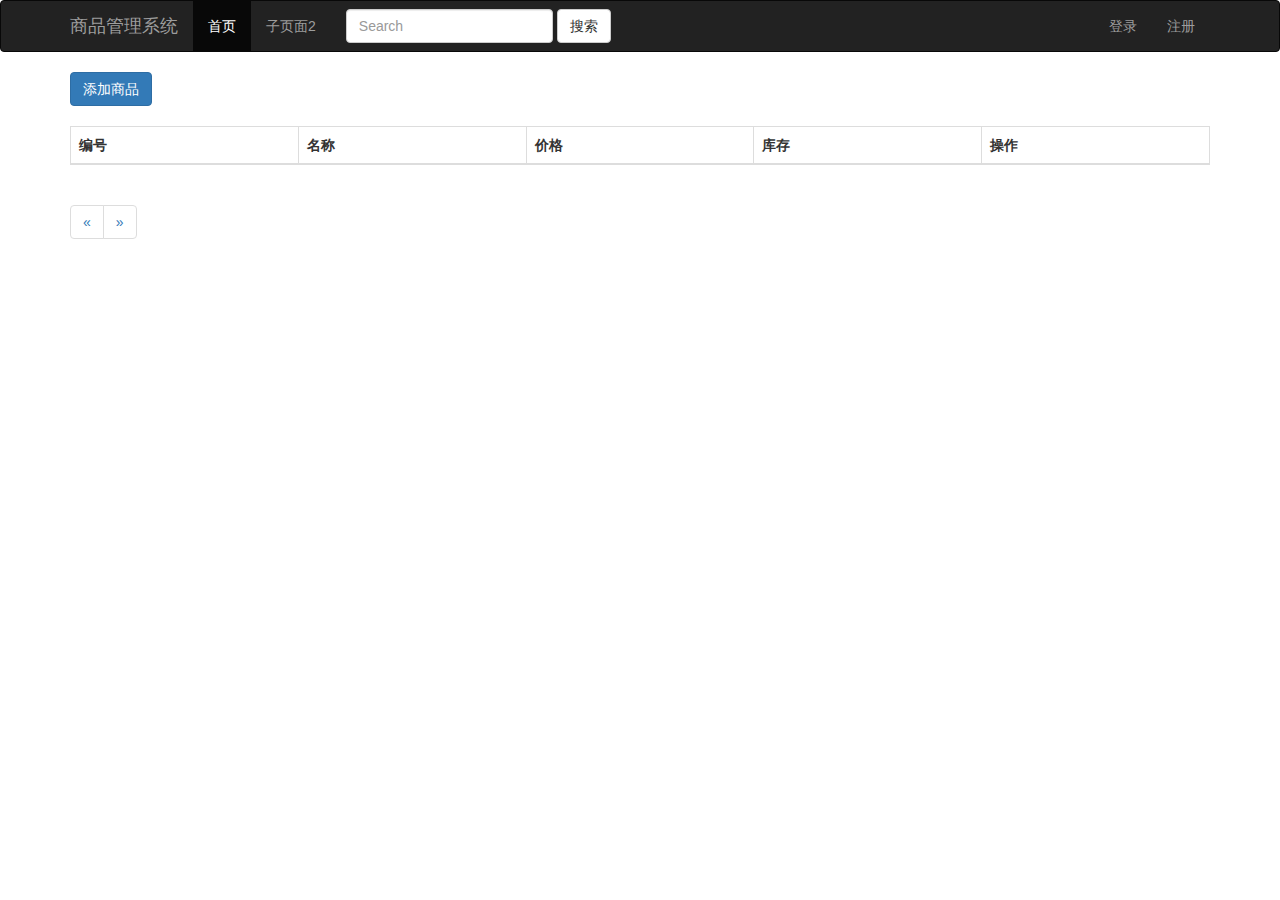
<file: myshop/index.html>
<!DOCTYPE html>
<html>
<head>
	<meta charset="utf-8">
	<title>商品数据管理系统</title>
	<link rel="stylesheet" type="text/css" href="libs/bootstrap/css/bootstrap.min.css">
	<link rel="stylesheet" type="text/css" href="css/index.css">

	<script src="libs/jquery/jquery-3.2.1.js"></script>
	<script src="libs/bootstrap/js/bootstrap.min.js"></script>
	<script src="libs/tools.js"></script>
</head>
<body>
	<nav class="navbar navbar-inverse">
		<div class="container-fluid container">
			<!-- Brand and toggle get grouped for better mobile display -->
			<div class="navbar-header">
				<a class="navbar-brand" href="#">商品管理系统</a>
			</div>

			<!-- Collect the nav links, forms, and other content for toggling -->
			<div class="collapse navbar-collapse" id="bs-example-navbar-collapse-1">
				<ul class="nav navbar-nav">
					<li class="active"><a href="#">首页</a></li>
					<li><a href="#">子页面2</a></li>
				</ul>
				<form class="navbar-form navbar-left">
					<div class="form-group">
						<input type="text" class="form-control" placeholder="Search">
					</div>
					<button type="submit" class="btn btn-default">搜索</button>
				</form>
				<ul class="nav navbar-nav navbar-right" id="login-ul">
					<li><a href="htmls/login.html">登录</a></li>
					<li><a href="htmls/register.html">注册</a></li>
				</ul>
				<ul class="nav navbar-nav navbar-right hidden" id="wellcome">
					<li><a href="#">欢迎您<span id="name-container"></span></a></li>
					<li><a href="#" id="outLogin">退出</a></li>
				</ul>
			</div><!-- /.navbar-collapse -->
		</div><!-- /.container-fluid -->
	</nav>

	<div class="container">

		<!-- 添加商品按钮 -->
		<button type="button" class="btn btn-primary add-btn" data-toggle="modal" data-target="#myModal">添加商品</button>

		<!-- 表格内容区 -->
		<table class="table table-striped table-bordered table-hover table-list">
			<thead>
				<tr>
					<th>编号</th>
					<th>名称</th>
					<th>价格</th>
					<th>库存</th>
					<th>操作</th>
				</tr>
			</thead>
			<tbody id="tbody">
				<!-- <tr>
					<td>1</td>
					<td>鼠标</td>
					<td>
						<span>50.00</span>
						<input type="text" name="">
					</td>
					<td>
						<span>50.00</span>
						<input type="text" name="">
					</td>
					<td>
						<a class="btn btn-primary btn-xs btn-edit" href="javascript:;" role="button">编辑</a>
						<a class="btn btn-danger btn-xs btn-del" href="javascript:;" role="button">删除</a>
						<a class="btn btn-success btn-xs btn-ok" href="javascript:;" role="button">确定</a>
						<a class="btn btn-info btn-xs btn-cancel" href="javascript:;" role="button">取消</a>
					</td>
				</tr> -->
			</tbody>
		</table>

		<!-- 分页导航区 -->
		<nav aria-label="Page navigation">
			<ul class="pagination" id="pagination">
				<li>
					<a class="prePage" href="#" aria-label="Previous">
						<span aria-hidden="true">&laquo;</span>
					</a>
				</li>
				<!-- <li><a href="javascript:;">1</a></li> -->
				<li id="nextPage">
					<a class="nextPage" href="#" aria-label="Next" >
						<span aria-hidden="true">&raquo;</span>
					</a>
				</li>
			</ul>
		</nav>
	</div>



	<!-- 模态框 -->
	<div class="modal fade" id="myModal" tabindex="-1" role="dialog" aria-labelledby="myModalLabel">
		<div class="modal-dialog" role="document">
			<div class="modal-content">
				<div class="modal-header">
					<button type="button" class="close" data-dismiss="modal" aria-label="Close"><span aria-hidden="true">&times;</span></button>
					<h4 class="modal-title" id="myModalLabel">添加商品</h4>
				</div>
				<div class="modal-body">
					<form class="form-horizontal">
						<div class="form-group">
							<label for="inputEmail3" class="col-sm-2 control-label">商品
							名称</label>
							<div class="col-sm-10">
								<input type="email" id="inputName" class="form-control" id="inputEmail3" placeholder="商品名称">
							</div>
						</div>
						<div class="form-group">
							<label for="inputPassword3" class="col-sm-2 control-label">商品单价</label>
							<div class="col-sm-10">
								<input type="Number" id="inputPrice" class="form-control" id="inputPassword3" placeholder="商品单价">
							</div>
						</div>
						<div class="form-group">
							<label for="inputPassword3" class="col-sm-2 control-label">商品数量</label>
							<div class="col-sm-10">
								<input type="Number" id="inputNum" class="form-control" id="inputPassword3" placeholder="商品数量">
							</div>
						</div>
						<div class="form-group">
							<div class="col-sm-offset-2 col-sm-10">
								<div class="checkbox">
									<label>
										<input id="checkB" type="checkbox">七天免登陆
									</label>
								</div>
							</div>
						</div>
					</form>
				</div>
				<div class="modal-footer">
					<button type="button" class="btn btn-default" data-dismiss="modal">关闭</button>
					<button type="button" id="addBtn" class="btn btn-primary">添加商品</button>
				</div>
			</div>
		</div>
	</div>
	<script type="text/javascript" src="js/pagination.js"></script>
	<script type="text/javascript" src="js/select.js"></script>
	<script type="text/javascript" src="js/addShop.js"></script>
	<script type="text/javascript" src="js/edit.js"></script>
	<script type="text/javascript" src="js/islogin.js"></script>
</body>
</html>
</file>
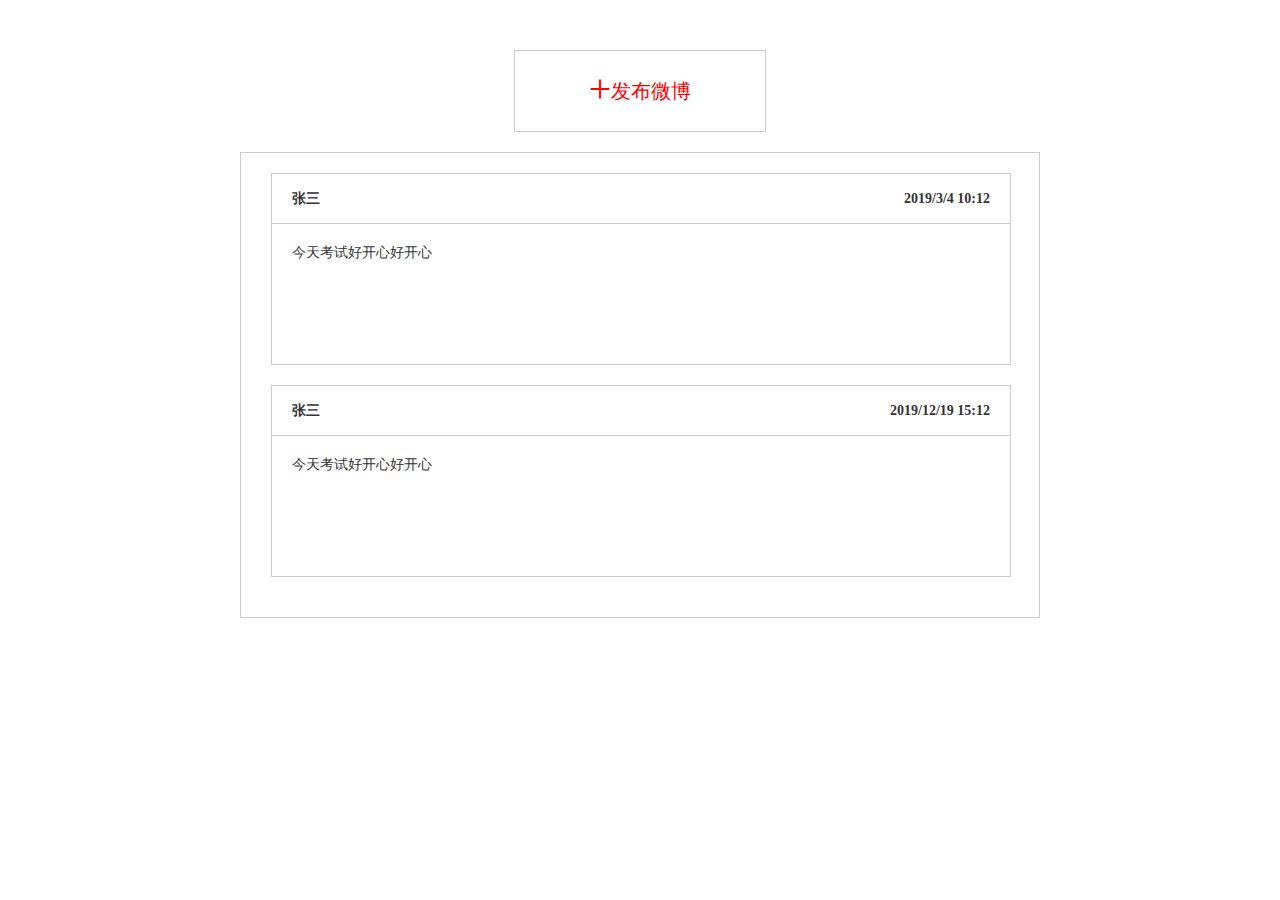
<file: 微博/index.html>
<!DOCTYPE html>
<html>
<head>
	<meta charset="utf-8">
	<title>微博发布</title>
	<link rel="stylesheet" type="text/css" href="style.css">
</head>
<body>
	<div class="box">
		<a href="javascript:;" class="clickBtn"><span>+</span>发布微博</a>
		<ul>
			<li class="weibo">
				<h3 class="userName">张三<span>2019.04.19</span></h3>
				<div>今天考试好开心好开心</div>
				<div class="youBtn">
					<a href="javascript:;" class="reBtn">撤回</a>
					<a href="javascript:;" class="delBtn">删除</a>
				</div>
			</li>
		</ul>

	</div>

	<div class="container">
		<!-- <h4>发布微博</h4>
		<a href="javascript:;" class = 'closeBtn'>x</a>	
		<p><label>用户名：<input type="text" id='username'></label></p>
		<p><label>微博内容：<textarea></textarea></label></p>
		<p><button class="faweibo">发布</button></p> -->
	</div>
	
<script type="text/javascript" src="tools.js"></script>
	
<script type="text/javascript" src="index.js"></script>
<script type="text/javascript" src="show.js"></script>
</body>
</html>
</file>
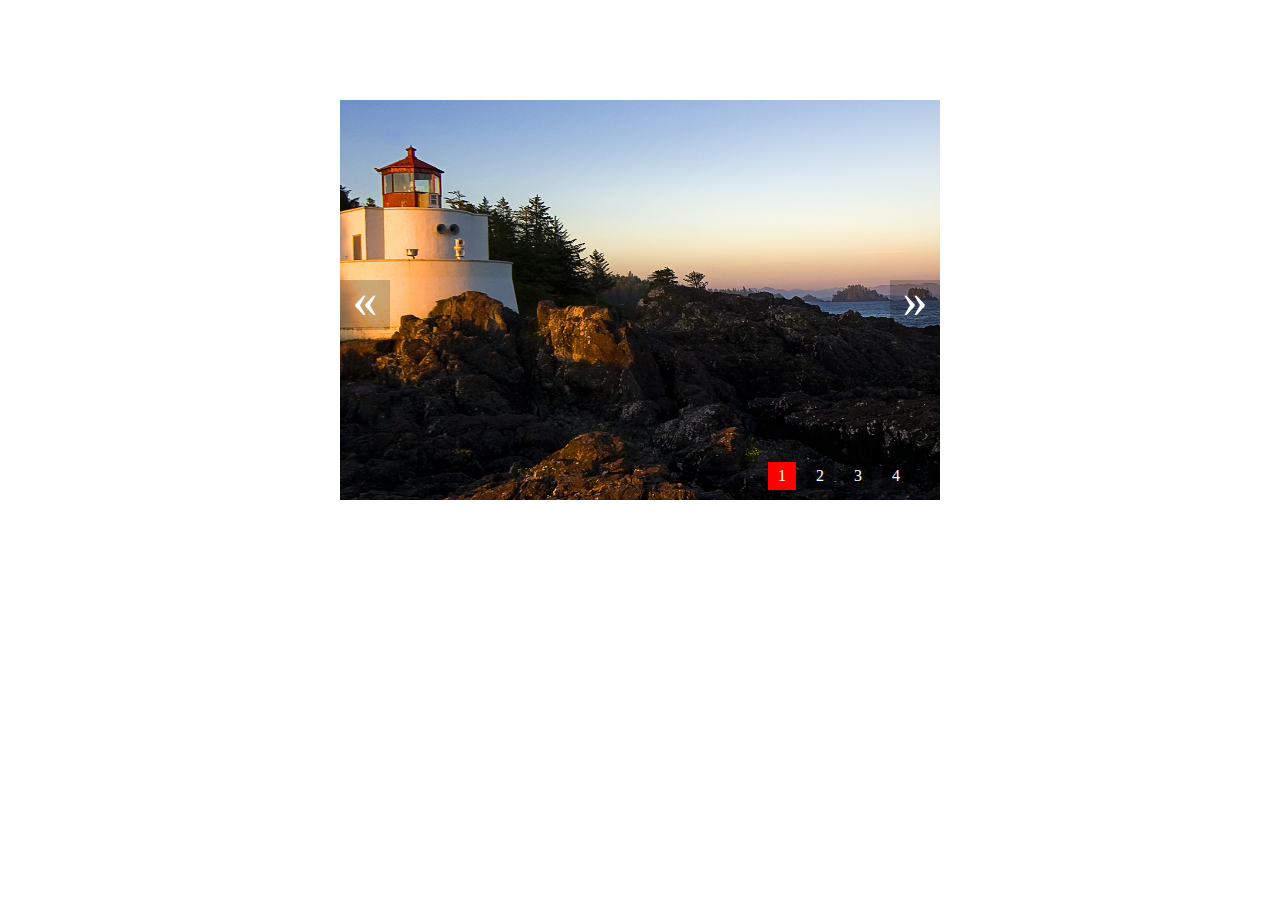
<file: 轮播图面向对象/index.html>
<!DOCTYPE html>
<html>
<head>
	<meta charset="utf-8">
	<title>轮播图面向对象</title>
	<link rel="stylesheet" type="text/css" href="style.css">
</head>
<body>
	<div class="box">
		<ul>
			<li><img src="img/1.jpg"></li>
			<li><img src="img/2.jpg"></li>
			<li><img src="img/3.jpg"></li>
			<li><img src="img/4.jpg"></li>
		</ul>
		<ol>
			<li class="ac">1</li>
			<li>2</li>
			<li>3</li>
			<li>4</li>
		</ol>
		<a href="javascript:;" class="goPre">&laquo;</a>
		<a href="javascript:;" class="goNext">&raquo;</a>
	</div>
	<script type="text/javascript" src="index.js"></script>
</body>
</html>
</file>
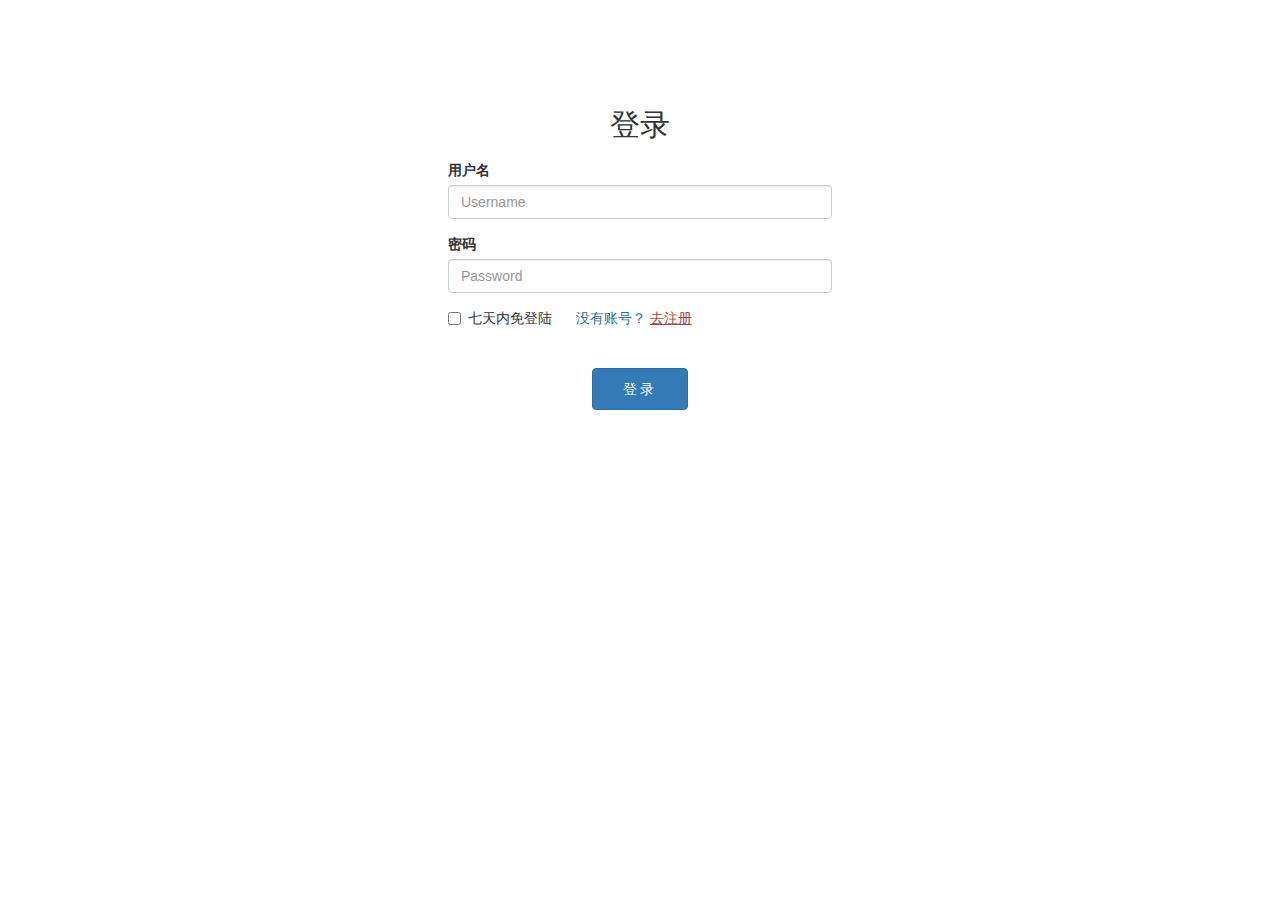
<file: myshop/htmls/login.html>
<!DOCTYPE html>
<html>
<head>
	<meta charset="utf-8">
	<title>登录</title>
	<link rel="stylesheet" type="text/css" href="../libs/bootstrap/css/bootstrap.min.css">
	<link rel="stylesheet" type="text/css" href="../css/login.css">
	<script type="text/javascript" src="../libs/tools.js"></script>
</head>
<body>

	<div class="box">
		<h5>登录</h5>
		<form>
		<div class="form-group">
			<label for="inputName">用户名</label>
			<input type="text" class="form-control" id="inputName" placeholder="Username">
		</div>
		<div class="form-group">
			<label for="inputPsw">密码</label>
			<input type="password" class="form-control" id="inputPsw" placeholder="Password">
		</div>
		<div class="checkbox">
			<label>
				<input type="checkbox" id="checkB">七天内免登陆
			</label>
			<span class="text-info form-message">没有账号？ <a class="text-danger" href="register.html"><ins>去注册</ins></a></span>
		</div>
		<button type="button" class="btn btn-primary login-btn">登录</button>
	</form>
	</div>
	
	<script type="text/javascript" src="../js/login.js"></script>
</body>
</html>
</file>
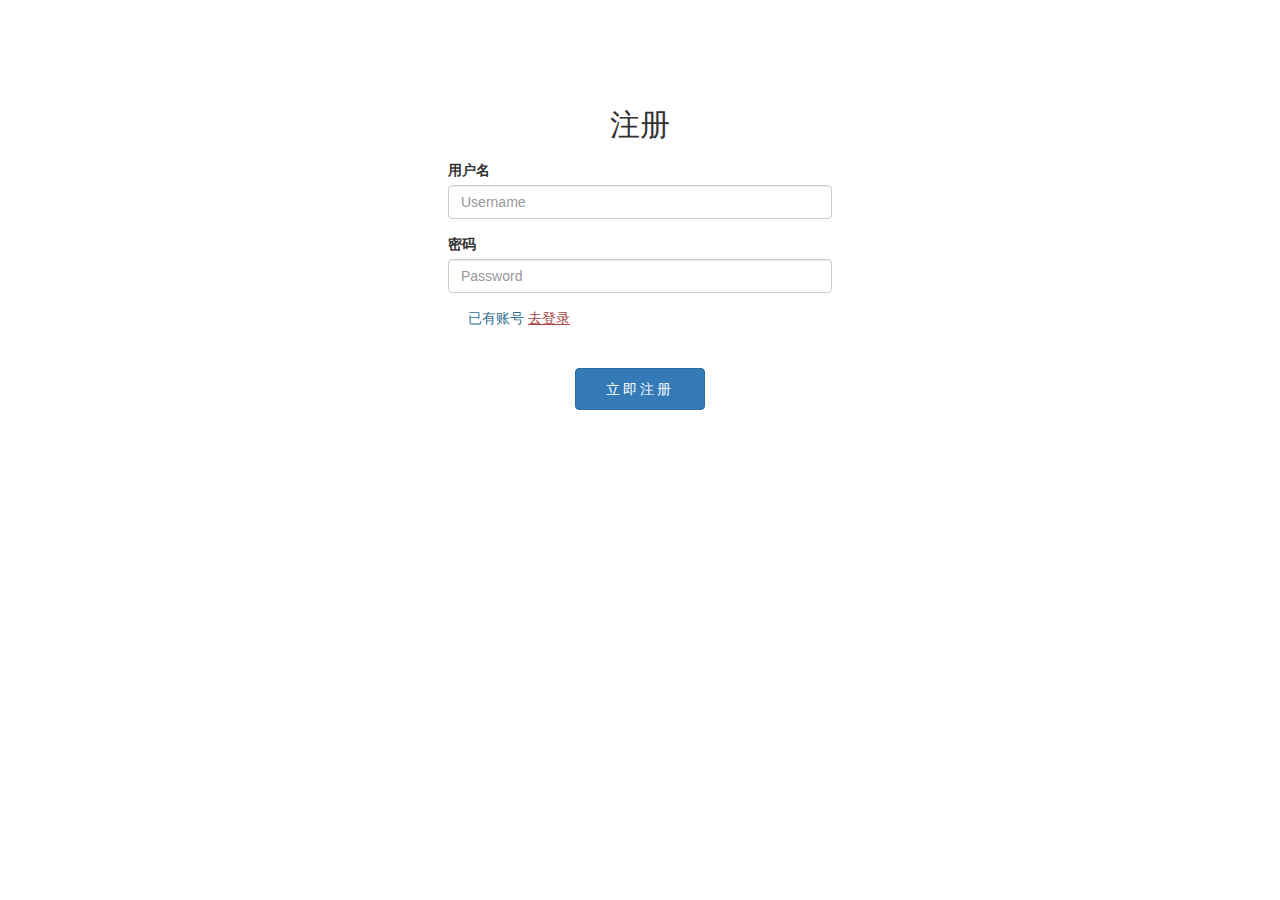
<file: myshop/htmls/register.html>
<!DOCTYPE html>
<html>
<head>
	<meta charset="utf-8">
	<title>注册</title>
	<link rel="stylesheet" type="text/css" href="../libs/bootstrap/css/bootstrap.min.css">
	<link rel="stylesheet" type="text/css" href="../css/login.css">
	<script type="text/javascript" src="../libs/tools.js"></script>
</head>
<body>

	<div class="box">
		<h5>注册</h5>
		<form>
		<div class="form-group">
			<label for="inputName">用户名</label>
			<input type="text" class="form-control" id="inputName" placeholder="Username">
		</div>
		<div class="form-group">
			<label for="inputPsw">密码</label>
			<input type="password" class="form-control" id="inputPsw" placeholder="Password">
		</div>
		<span class="text-info form-message">已有账号 <a class="text-danger" href="login.html"><ins>去登录</ins></a></span>
		<button type="button" class="btn btn-primary login-btn" id="btnRigester">立即注册</button>
	</form>
	</div>
	
	<script type="text/javascript" src="../js/register.js"></script>
</body>
</html>
</file>
<file: myshop/css/index.css>
.add-btn{
	margin-bottom: 20px;
}
.table-list{table-layout: fixed;}

.table-list input{
	display: none;
}
.table-list .btn-ok,.table-list .btn-cancel{
	display: none;
}
.table-list .edit .btn-edit,.table-list .edit .btn-del{
	display: none;
}
.table-list .edit .btn-ok,.table-list .edit .btn-cancel{
	display: inline-block;
}
.edit span{
	display: none;
}
.edit input{
	display: inline-block;
}
</file>
<file: 微博/style.css>
*{
	margin: 0;
	padding: 0;
	font-size: 14px;
	color: #333333;
}
.box{
	width: 800px;
	margin: 50px auto;
}
.box a{
	display: block;
	width: 250px;
	height: 80px;
	font-size: 20px;
	display: flex;
	align-items: center;
	justify-content: center;
	text-decoration: none;
	text-align: center;
	color: red;
	margin: 20px auto;
	border:1px solid #cccccc;
}
.box a span{
	font-size: 40px;
	margin-top: -5px;
	color: red;
	vertical-align: center
}
.box ul{
	list-style: none;
	width: 100%;
	padding: 20px 30px;
	box-sizing: border-box;
	border:1px solid #cccccc;

}
.box ul li{
	width: 100%;
	border:1px solid #cccccc;
	margin-bottom: 20px;
}
.box ul li h3{
	width: 100%;
	padding: 0 20px;
	box-sizing: border-box;
	height: 50px;
	line-height: 50px;
	border-bottom: 1px solid #cccccc;
	cursor: pointer;
}
.box ul li h3 span{
	float: right;
}
.box ul li div{
	padding: 20px;
	height: 100px;
}
.box ul li .youBtn{
	position: fixed;
	display: none;
	padding: 0;
	width: 80px;
	height: 60px;
	border:1px solid #cccccc;
	border-bottom: none;
}
.box ul li .youBtn a{
	display: block;
	margin: 0;
	font-size: 14px;
	width: 100%;
	height: 30px;
	line-height: 30px;
	border:none;
	border-bottom: 1px solid #cccccc;
	color: #333333;
	text-align: center;
}
.box ul li .youBtn a:hover{
	background-color: rgba(0,0,0,.3);
	color: white;
}
.container{
	width: 400px;
	margin: 0 auto;
	display: none;
	background-color: white;
	border: 1px solid #cccccc;
	z-index: 20;
	position: relative;
}
.container .closeBtn{
	position: absolute;
	top: 0;
	right: 10px;
	color: black;
	font-size: 18px;
}
.container h4{
	height: 50px;
	line-height: 50px;
	padding-left: 10px;
	background-color: #cccccc;
	box-sizing: border-box;

}
.container p{
	padding-top: 20px;
	padding-left: 10px; 
	box-sizing: border-box;
	width: 100%;
	overflow: hidden;
}
.container p label{
	overflow: hidden;
}
.container p label input{
	float: right;
	width: 300px;
	height: 30px;
	border:1px solid #cccccc;
	border-right: none;
}
.container p label textarea{
	float: right;
	width: 300px;
	height: 200px;
	border:1px solid #cccccc;
	border-right: none;
}
.container p button{
	cursor: pointer;
	margin-left: 100px;
	margin-bottom: 20px;
	width: 200px;
	height: 50px;
	line-height: 50px;
	text-align: center;
	border:1px solid #cccccc;
}
.model{
	position: fixed;
	top: 0;
	left: 0;
	width: 100%;
	height: 100%;
	z-index: 10;
	background-color: rgba(0,0,0,.3);
}
</file>
<file: 轮播图面向对象/style.css>
*{
	margin: 0;
	padding: 0;

}
ol,ul{
	list-style: none;
}
.box{
	height: 400px;
	width: 600px;
	margin: 100px auto;
	position: relative;
	overflow: hidden;
	cursor: pointer;
}
.box ul{
	width: 100%;
	height: 100%；
}
.box ul li{
	width: 100%;
	height: 100%;
	position: absolute;
	transition: all 0.5s;
	top: 0;
	left: 0;
}
.box ul li:nth-child(1){
	left: -600px;
}
.box ul li:nth-child(2){
	left: 1200px;
}
.box ul li:nth-child(3){
	left: 600px;
}
.box ul li img{
	width: 100%;
	height:100%;
}
/*当前播放*/
.box ul li.ac{
	left: 0;
	z-index: 5;
}
/*图片滑动到左边*/
.box ul li.left{
	left: -600px;
}
/*图片切换到右边*/
.box ul li.right{
	left: 600px;
}

.box ol{
	position: absolute;
	z-index: 5;
	right: 30px;
	bottom: 10px;
	overflow: hidden;
}
.box ol li{
	cursor: pointer;
	float: left;
	color: white;
	margin-left: 10px;
	padding: 5px 10px;
	background-color: rgba(0,0,0,.5);
}
.box ol li.ac{
	background-color: red;
}
.box>a{
	position: absolute;
	top: 45%;
	font-size: 50px;
	color: white;
	width: 50px;
	height: 50px;
	line-height: 40px;
	text-align: center;
	text-decoration: none;
	background-color: rgba(0,0,0,.2);
	z-index: 10;
}
.box .goPre{
	left: 0;
}
.box .goNext{
	right: 0;
}
</file>
<file: myshop/css/login.css>
.box{
	width: 30%;
	margin: 100px auto;
}
.box h5{
	line-height: 50px;
	font-size: 30px;
	text-align: center;
}
.box .login-btn{
	display: block;
	margin: 40px auto;
	letter-spacing: 3px;
	padding: 10px 30px;
}
.form-message{
	margin-left: 20px;
}
</file>
